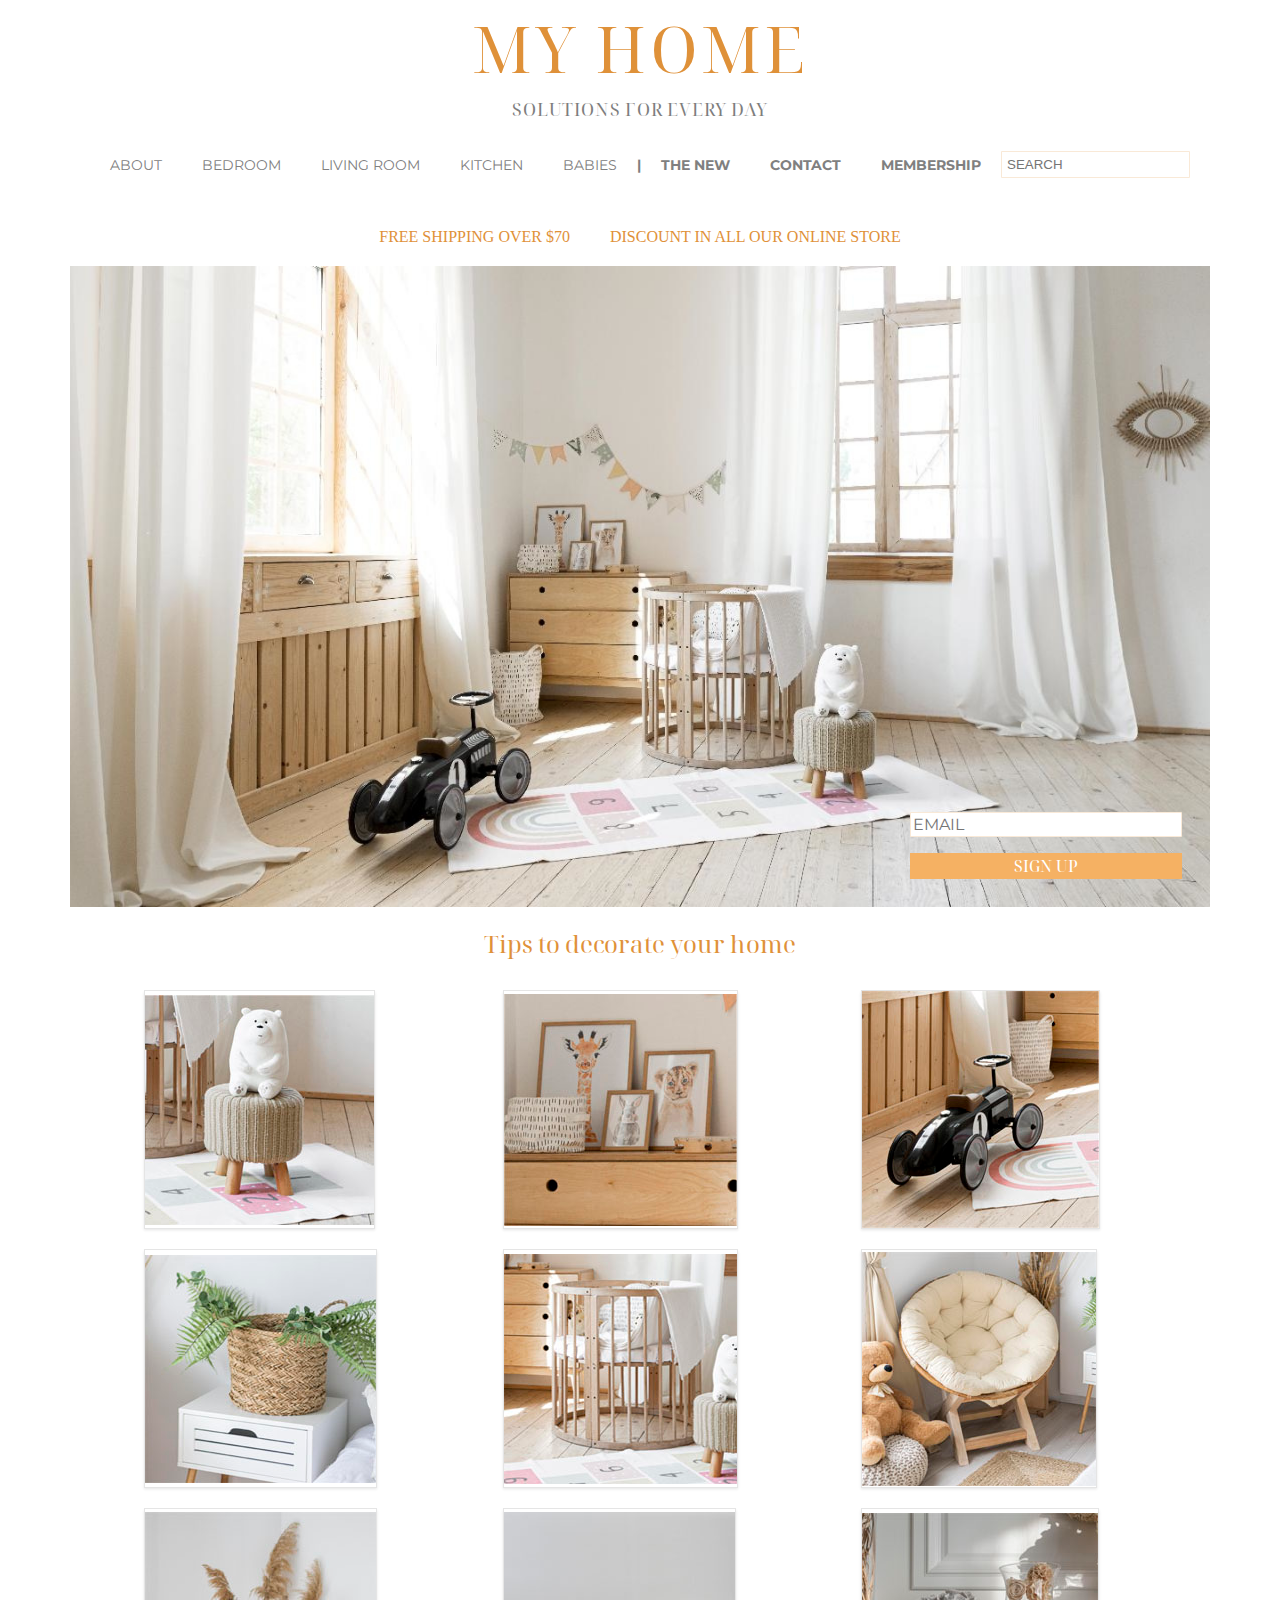
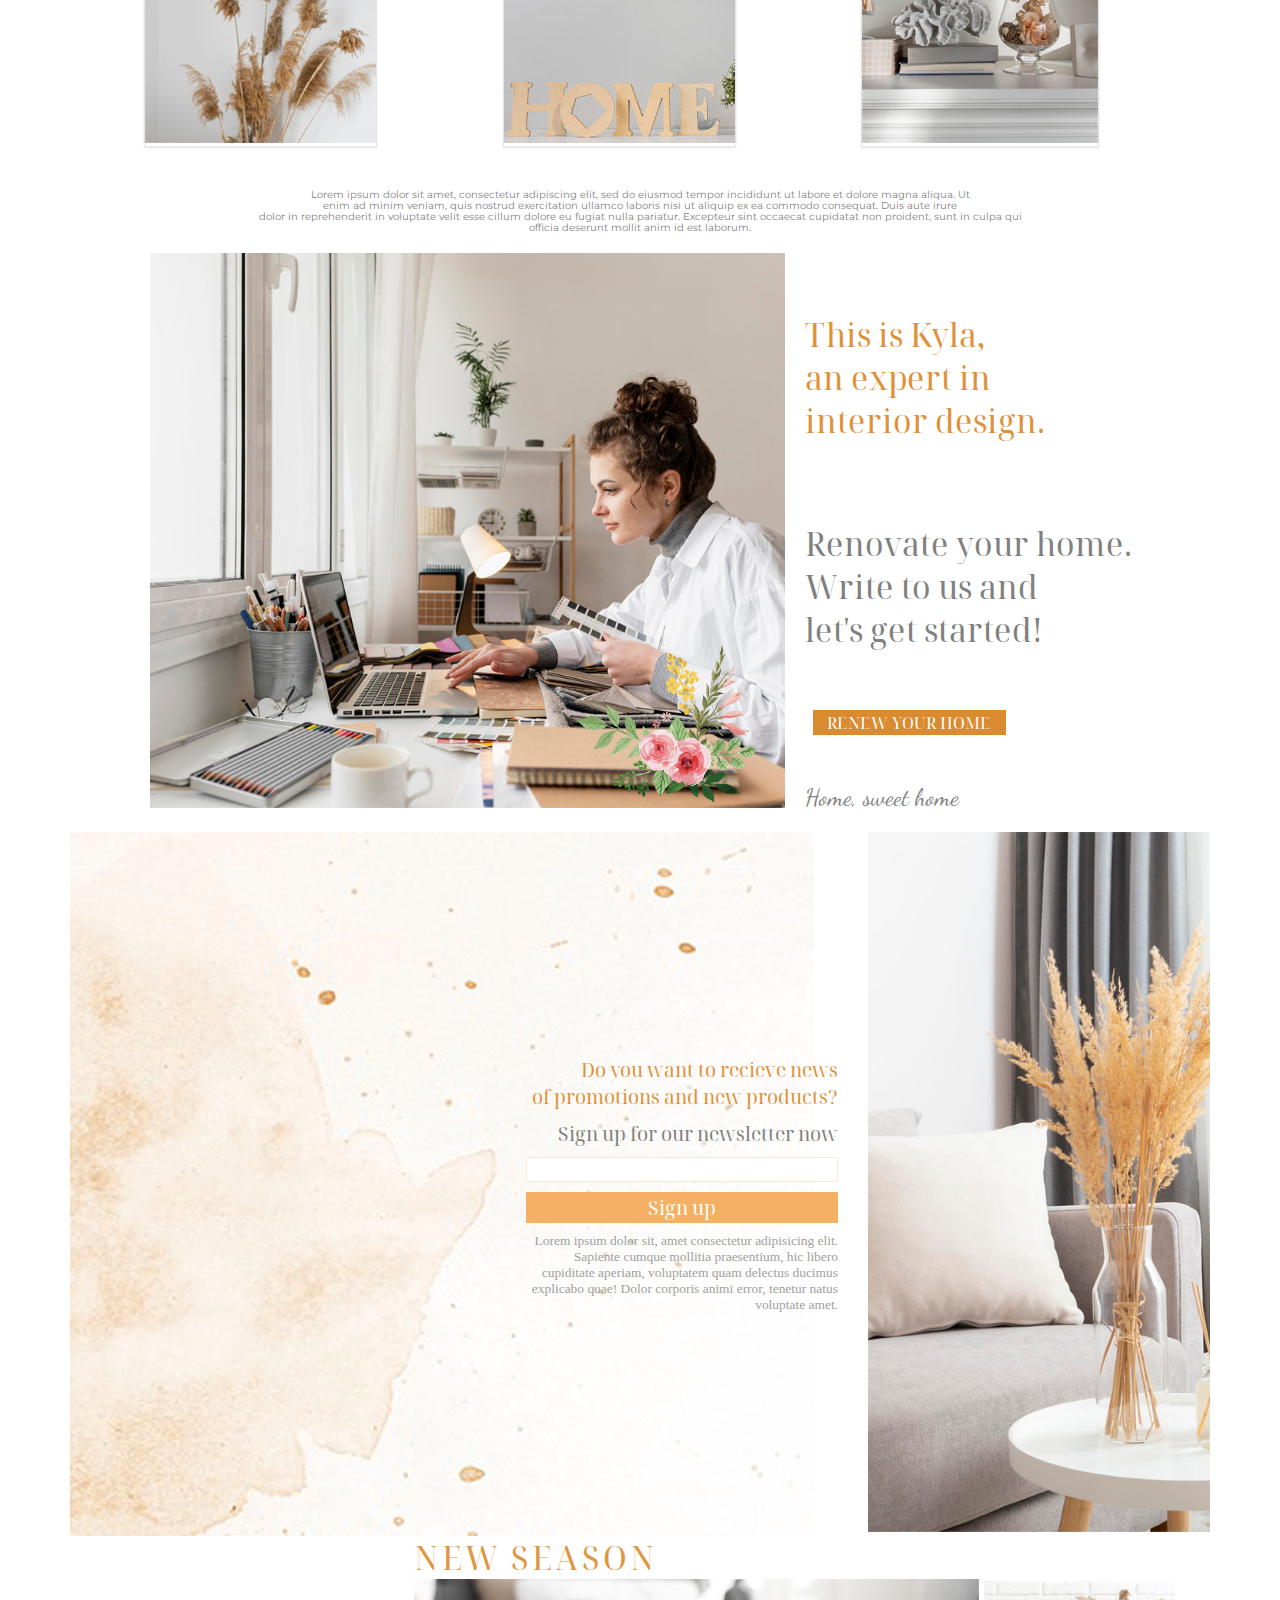
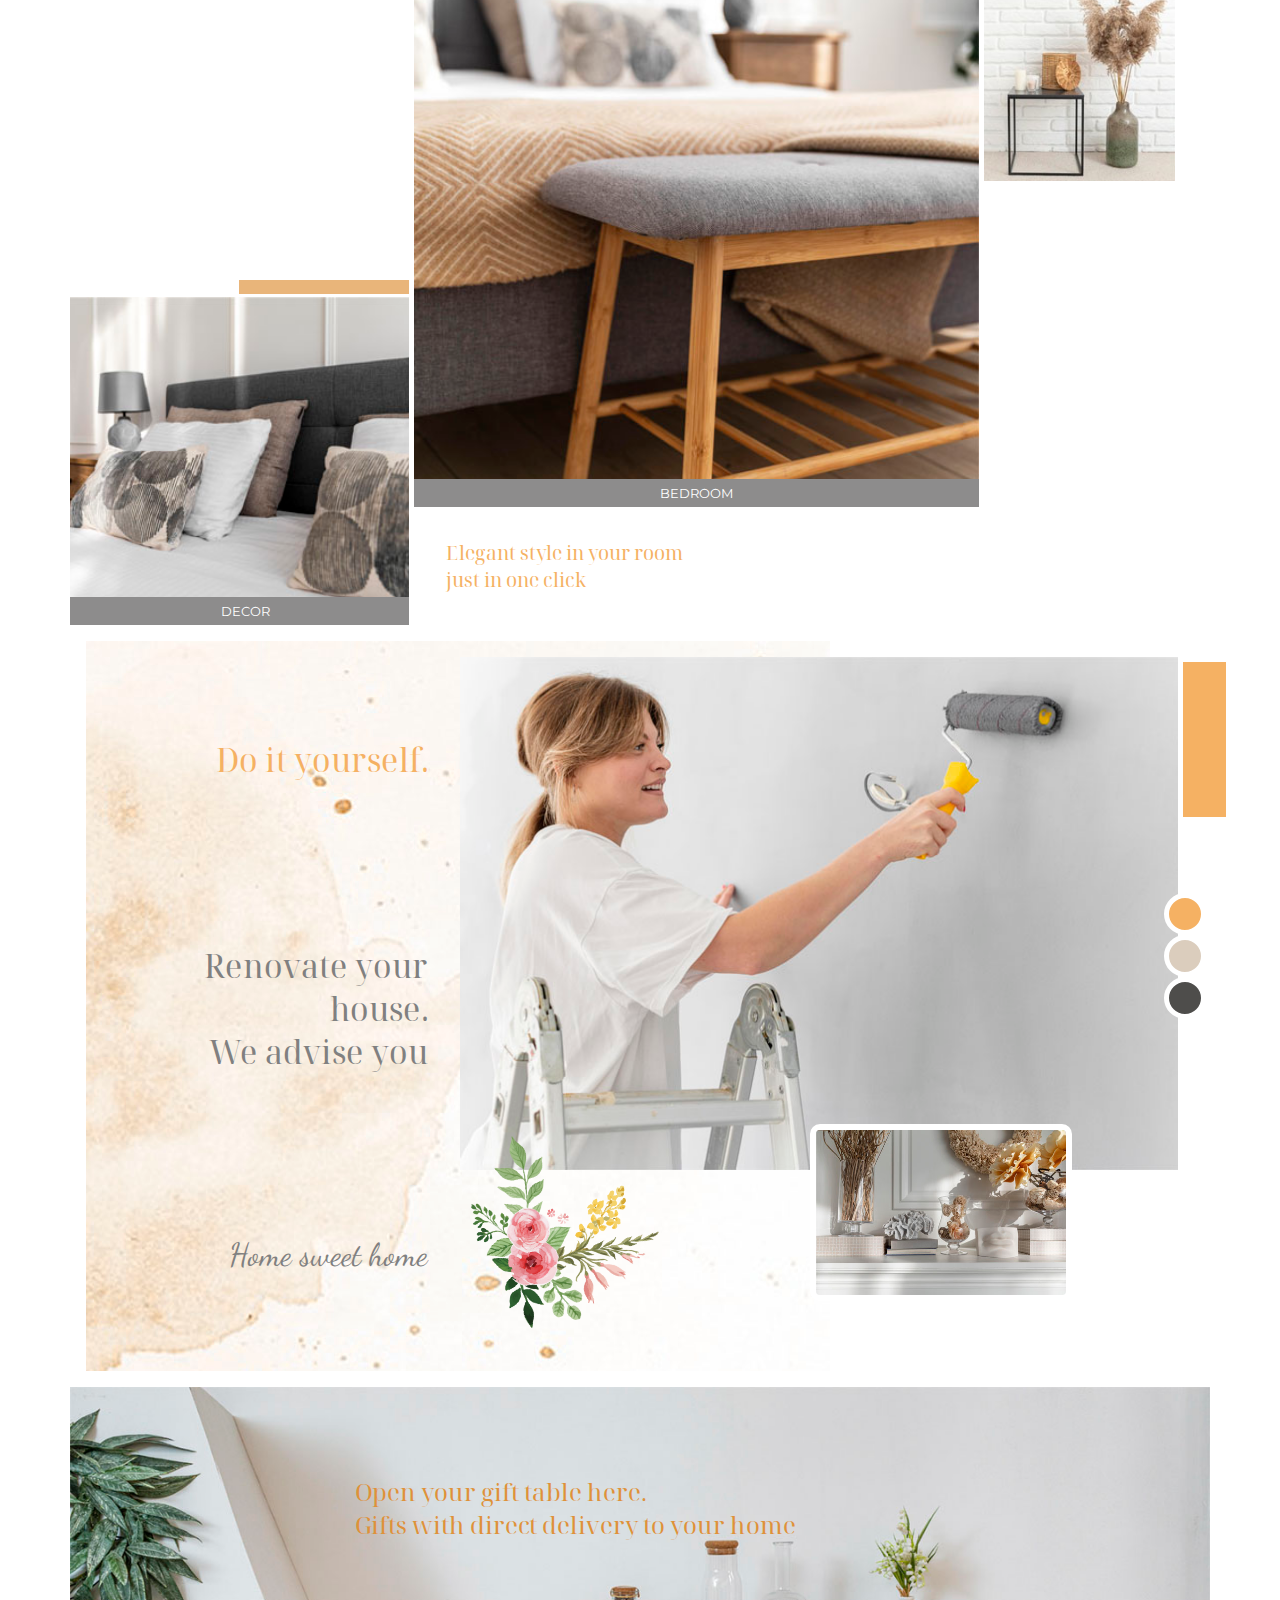
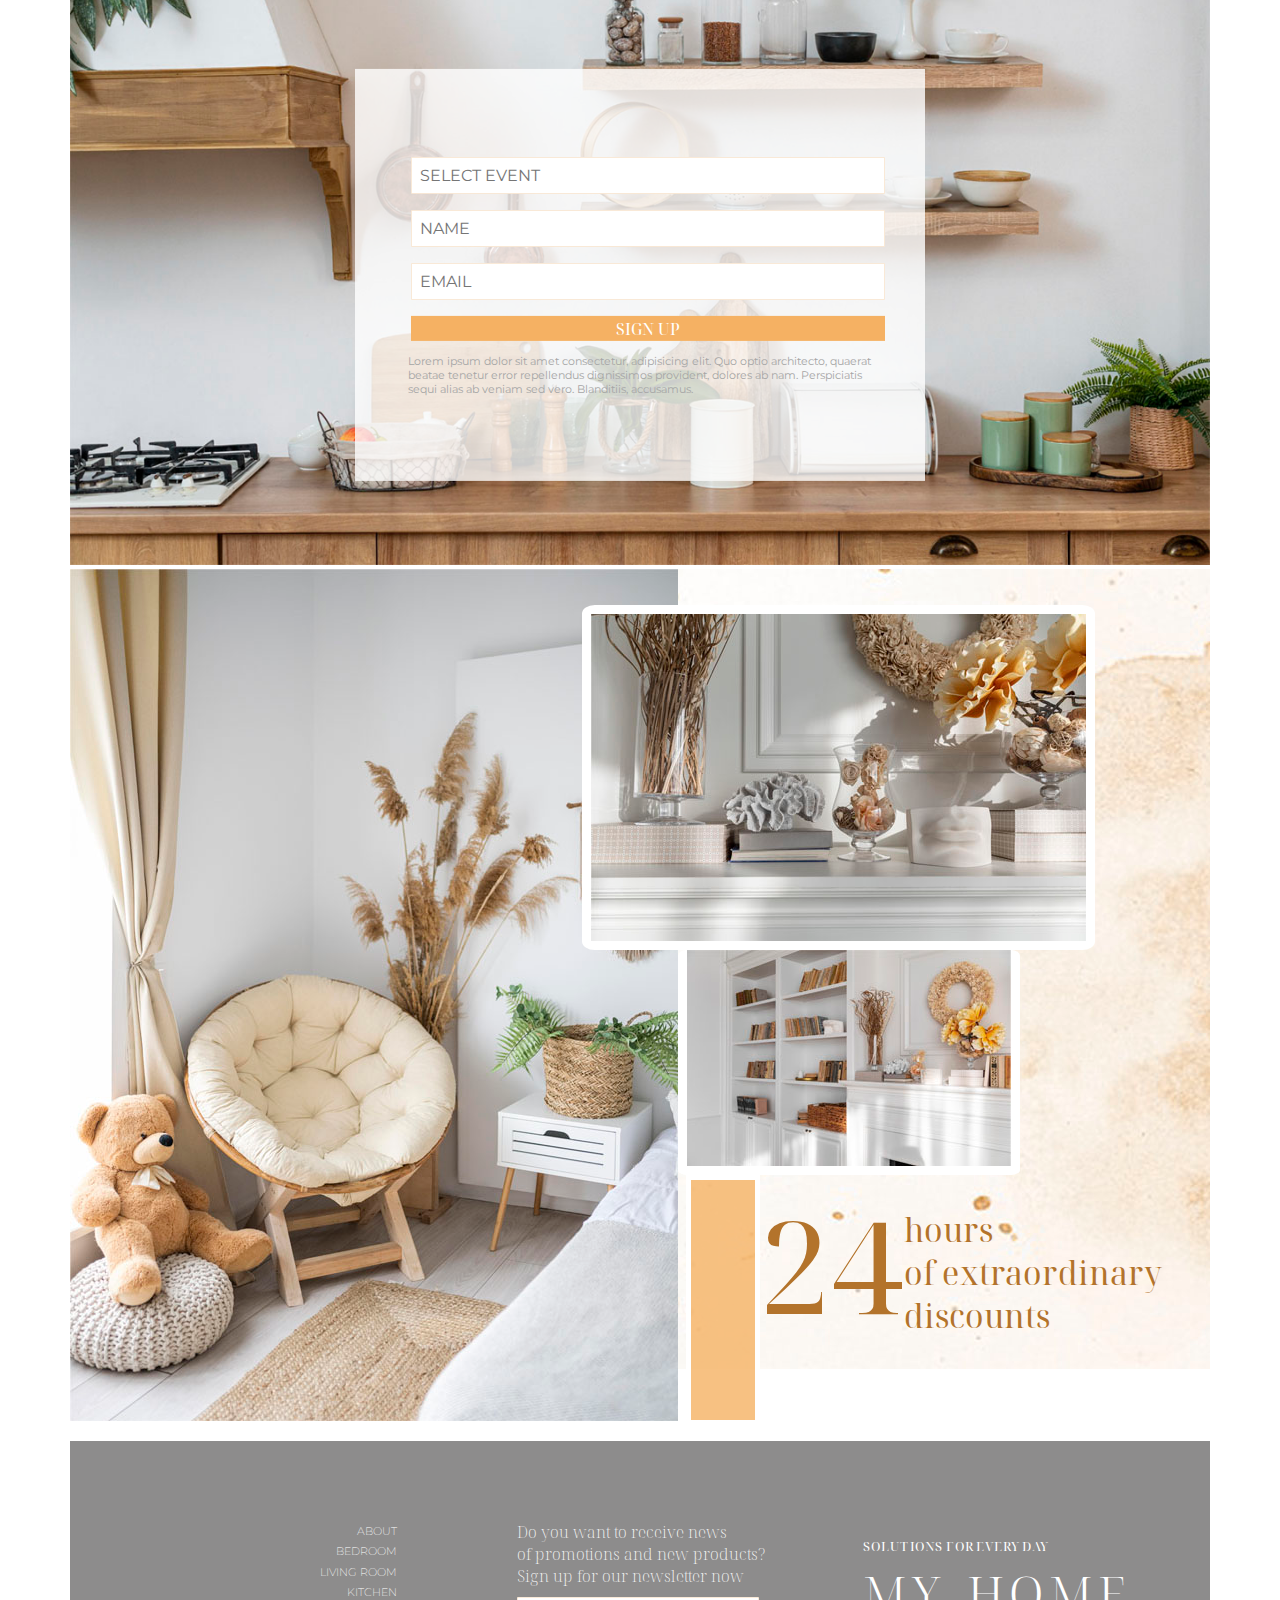
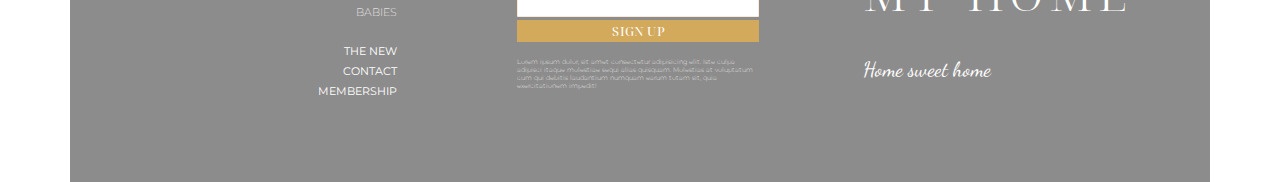
<file: index.html>
<!DOCTYPE html>
<html lang="en">
<head>
    <meta charset="UTF-8">
    <meta http-equiv="X-UA-Compatible" content="IE=edge">
    <meta name="viewport" content="width=device-width, initial-scale=1.0">
    <title>Home Shop</title>
    <link rel="stylesheet" href="styles/style.css">
    <link rel="preconnect" href="https://fonts.googleapis.com">
    <link rel="preconnect" href="https://fonts.gstatic.com" crossorigin>
    <link href="https://fonts.googleapis.com/css2?family=Noto+Serif+Display:wght@100;200;300;400;500;700&display=swap"
          rel="stylesheet">
    <link rel="preconnect" href="https://fonts.googleapis.com">
    <link rel="preconnect" href="https://fonts.gstatic.com" crossorigin>
    <link href="https://fonts.googleapis.com/css2?family=Montserrat:wght@100;200;300;500&family=Noto+Serif+Display:wght@100;200;300;400;500;700&display=swap"
          rel="stylesheet">
    <link rel="preconnect" href="https://fonts.googleapis.com">
    <link rel="preconnect" href="https://fonts.gstatic.com" crossorigin>
    <link href="https://fonts.googleapis.com/css2?family=Dancing+Script&family=Montserrat:wght@100;200;300;500&family=Noto+Serif+Display:wght@100;200;300;400;500;700&display=swap"
          rel="stylesheet">

</head>
<body class="container">
<header class="header">
    <a id="header1">MY HOME</a>
    <p id="header2">SOLUTIONS FOR EVERY DAY</p>
</header>
<div class="nav-menu">
    <nav class="left-nav">
        <a href="aboutUs.html">ABOUT</a>
        <a href="">BEDROOM</a>
        <a href="">LIVING ROOM</a>
        <a href="">KITCHEN</a>
        <a href="">BABIES</a>
    </nav>
    <nav class="right-nav">
        <span id="dummy-span">|</span>
        <a href="">THE NEW</a>
        <a href="contactUs.html">CONTACT</a>
        <a href="">MEMBERSHIP</a>
        <input type="text" placeholder="SEARCH" id="search">
    </nav>
</div>

<div class="content-1">
    <div id="content1-text">
        <p>FREE SHIPPING OVER $70</p>
        <p>DISCOUNT IN ALL OUR ONLINE STORE</p>
    </div>
    <div class="content1-container">
        <img src="home-images/content1picture.jpg" class="image-dimensions" alt="room" >
        <div class="email-signup-container">
            <input type="email" placeholder="EMAIL" id="email">
            <input type="submit" value="SIGN UP" id="sign-up"></div>
    </div>
</div>
</div>
<p id="tips">Tips to decorate your home</p>

<div class="content-2">
    <div class="content-2-board">
        <div class="grid-img"><img src="home-images/grid-imgs/Untitled-1.jpg" alt="" class="grid-image"></div>
        <div class="grid-img"><img src="home-images/grid-imgs/Untitled-2.jpg" alt="" class="grid-image"></div>
        <div class="grid-img"><img src="home-images/grid-imgs/Untitled-3.jpg" alt="" class="grid-image"></div>
        <div class="grid-img"><img src="home-images/grid-imgs/Untitled-4.jpg" alt="" class="grid-image"></div>
        <div class="grid-img"><img src="home-images/grid-imgs/Untitled-5.jpg" alt="" class="grid-image"></div>
        <div class="grid-img"><img src="home-images/grid-imgs/Untitled-6.jpg" alt="" class="grid-image"></div>
        <div class="grid-img"><img src="home-images/grid-imgs/Untitled-7.jpg" alt="" class="grid-image"></div>
        <div class="grid-img"><img src="home-images/grid-imgs/Untitled-8.jpg" alt="" class="grid-image"></div>
        <div class="grid-img"><img src="home-images/grid-imgs/Untitled-9.jpg" alt="" class="grid-image"></div>

    </div>
    <div id="lorem">
        <p>Lorem ipsum dolor sit amet, consectetur adipiscing elit, sed do eiusmod tempor incididunt ut labore et dolore
            magna aliqua. Ut<br>
            enim ad minim veniam, quis nostrud exercitation ullamco laboris nisi ut aliquip ex ea commodo consequat.
            Duis aute irure <br>
            dolor in reprehenderit in voluptate velit esse cillum dolore eu fugiat nulla pariatur. Excepteur sint
            occaecat cupidatat non proident, sunt in culpa qui <br>
            officia deserunt mollit anim id est laborum.</p>
    </div>
</div>

<div class="content-3">
    <div class="content2-img">
        <img src="home-images/kyla.jpg" alt="woman with laptop" id="kyla-img">
        <img src="home-images/flower2.png" alt="flower" id="flower">
    </div>

    <div class="content3-text">
        <div id="content3-text1">This is Kyla,<br> an expert in <br> interior design.</div>
        <div id="content3-text2">Renovate your home. <br> Write to us and <br> let's get started!</div>
        <div id="content3-text3"><span>RENEW YOUR HOME</span></div>
        <div id="content3-text4">Home, sweet home</div>
    </div>

</div>

<div class="content-4">
    <div class="img-wrapper">
        <img src="home-images/bg2.jpg" style="object-fit: cover" alt="">
    </div>
    <div class="wrapper">
        <form class="form-wrapper">
            <p class="do-you">Do you want to recieve news <br> of promotions and new products?</p>
            <p class="newsletter">Sign up for our newsletter now</p>
            <input type="text" id="text-type">
            <button class="signUpButton"> Sign up</button>
            <p class="lorem2">Lorem ipsum dolor sit, amet consectetur adipisicing elit. 
                Sapiente cumque mollitia praesentium, hic libero cupiditate 
                aperiam, voluptatem quam delectus ducimus explicabo quae! 
                Dolor corporis animi error, tenetur natus voluptate amet.</p>
        </form>
        <div class="img-wrapper2"><img src="home-images/vase.jpg" class="vase" alt=""></div>
    </div>
</div>

<div class="content-5">
    <div class="img5-1">
        <div class="orange-div"></div>
        <img src="home-images/bedroom.jpg" alt="" class="image5-1">
        <div class="decor">DECOR</div>
    </div>
    <div class="img5-2">
        <p class="new-season">NEW SEASON</p>
        <img src="home-images/bedroom-2.jpg" class="image5-2" alt="">
        <div class="bedroom"><p>BEDROOM</p></div>
        <p class="elegant-style">Elegant style in your room <br> just in one click</p>
    </div>
    <div class="img5-3">
        <img src="home-images/table-vase.jpg" class="image5-3" alt="">
    </div>
    <!-- <div class="wrapperLeftBG">
        <img src="home-images/bg1.jpg" alt="" class="leftBG" style="object-fit: cover">
    </div> -->
    
</div>


<div class="content-6">
    <div class="content-6-text">
        <p class="do-it">Do it yourself.</p>
        <p class="renovate">Renovate your house. <br> We advise you</p>
        <p>Home sweet home</p>
    </div>
    <div class="content-6-images">
        <div class="painting-wrapper">
            <img src="home-images/painting.jpg" alt="" class="painting">
            <div class="circles">
                <div class="circle1"></div>
                <div class="circle2"></div>
                <div class="circle3"></div>
            </div>
            <div class="orange-div-6"></div>
        </div>
        <img src="home-images/flower2.png" alt="" class="painting-flower">
        <img src="home-images/decor2.jpg" alt="" class="over-painting">
        
    </div>   
</div>

<div class="content-7">
    <div class="kitchen-wrapper">
        <img src="home-images/kitchen.jpg" alt="" class="kitchen">
    </div>
    <div class="p-form-wrapper">
        <div class="open-wrapper" style="width:100%;">
            <p class="open-your">Open your gift table here. <br> Gifts with direct delivery to your home</p>
        </div>
        
        <div class="form-wrapper7">
            <form action="" class="form-7">
                <input type="text" placeholder="SELECT EVENT" style="box-sizing: border-box; padding: 0.5rem; width: 100%;">
                <input type="text" placeholder="NAME" style="box-sizing: border-box;padding: 0.5rem;width: 100%;">
                <input type="text" placeholder="EMAIL" style="box-sizing: border-box;padding: 0.5rem;width: 100%;"> 
                <input type="submit" value="SIGN UP" style="box-sizing: border-box;padding: 0.1rem;width: 100%;">
                <p style="text-align: start; width: 100%;">Lorem ipsum dolor sit amet consectetur, adipisicing elit. Quo optio architecto, quaerat beatae tenetur error repellendus dignissimos provident, dolores ab nam. Perspiciatis sequi alias ab veniam sed vero. Blanditiis, accusamus.</p>
            </form>
        </div>
    </div>
</div>

<div class="content-8">
    <div class="left-img-wrapper"><img src="home-images/chair.jpg" alt="" class="chair-img"></div> 
    <div class="right-wrapper">
        <img src="home-images/decor2.jpg" alt="" class="right-top">
        <img src="home-images/shelf.jpg" alt="" style="border-top:0.3rem" class="right-bottom">
        <div class="text-div">
            <div class="orange-div-8"></div>
            <div class="text-wrapper-8">
                <p class="c24" style="font-size: 8rem;">24</p>
                <p style="margin-top: -55px;">hours <br> of extraordinary  <br> discounts</p>
            </div>
        </div>
    </div>
</div>

<footer class="footer">
    <div class="fo">
        <a href="aboutUs.html" class="top-nav">ABOUT</a>
        <a href="" class="top-nav">BEDROOM</a>
        <a href="" class="top-nav">LIVING ROOM</a>
        <a href="" class="top-nav">KITCHEN</a>
        <a href="" class="top-nav">BABIES</a>
        <br>
        <a href="" class="bottom-nav">THE NEW</a>
        <a href="contactUs.html" class="bottom-nav">CONTACT</a>
        <a href="" class="bottom-nav">MEMBERSHIP</a>
    </div>
    <div class="news">
        <p>Do you want to receive news <br>
        of promotions and new products? <br>
        Sign up for our newsletter now</p>
        <input type="text" id="type-text">
        <input type="submit" value="SIGN UP" id="type-submit">
        <p id="loremm">Lorem ipsum dolor, sit amet consectetur adipisicing elit. 
         Iste culpa adipisci itaque molestiae sequi alias quisquam. 
          Molestias at voluptatum cum qui debitis laudantium numquam earum totam sit, quia exercitationem impedit!
        </p>
    </div>
    <div class="sol">
        <p class="sol-p"> SOLUTIONS FOR EVERY DAY</p>
        <div class="footer-my-home">MY HOME</div> 
        <p>Home sweet home</p>
    </div>
</footer>
</body>
</html>
</file>
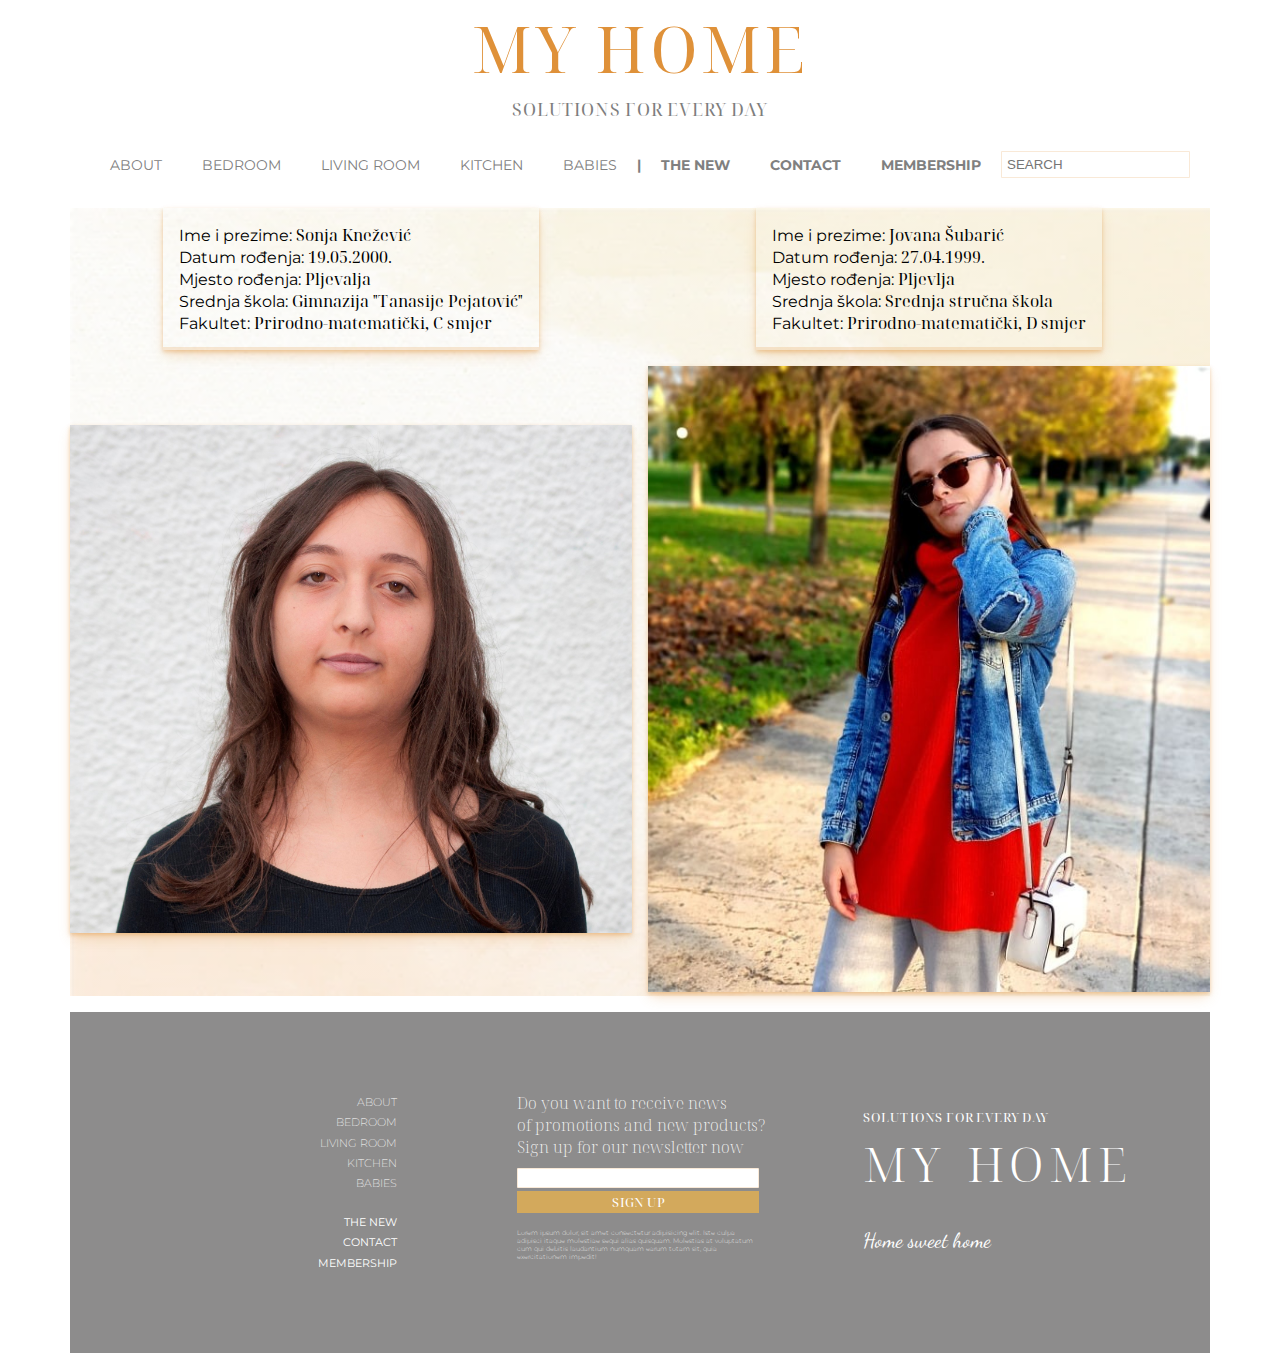
<file: aboutUs.html>
<!DOCTYPE html>
<html lang="en">
<head>
    <meta charset="UTF-8">
    <meta http-equiv="X-UA-Compatible" content="IE=edge">
    <meta name="viewport" content="width=device-width, initial-scale=1.0">
    <link rel="stylesheet" href="styles/aboutUs.css">
    <title>About Us</title>
    <link rel="preconnect" href="https://fonts.googleapis.com">
    <link rel="preconnect" href="https://fonts.gstatic.com" crossorigin>
    <link href="https://fonts.googleapis.com/css2?family=Dancing+Script&family=Montserrat:wght@100;200;300;500&family=Noto+Serif+Display:wght@100;200;300;400;500;700&display=swap"
          rel="stylesheet">
</head>
<body class="container">
    <header class="header">
        <a id="header1" href="index.html">MY HOME</a>
        <p id="header2">SOLUTIONS FOR EVERY DAY</p>
    </header>
    <div class="nav-menu">
        <nav class="left-nav">
            <a href="aboutUs.html">ABOUT</a>
            <a href="">BEDROOM</a>
            <a href="">LIVING ROOM</a>
            <a href="">KITCHEN</a>
            <a href="">BABIES</a>
        </nav>
        <nav class="right-nav">
            <span id="dummy-span">|</span>
            <a href="">THE NEW</a>
            <a href="contactUs.html">CONTACT</a>
            <a href="">MEMBERSHIP</a>
            <input type="text" placeholder="SEARCH" id="search">
        </nav>
    </div>

    <div class="about-us-wrapper"> 

        <div class="about-sonja" >
            <span class="key">Ime i prezime:</span>  Sonja Knežević <br>
            <span class="key">Datum rođenja:</span>  19.05.2000. <br>
            <span class="key">Mjesto rođenja:</span>  Pljevalja <br>
            <span class="key">Srednja škola:</span>  Gimnazija "Tanasije Pejatović" <br>
            <span class="key"> Fakultet:</span>  Prirodno-matematički, C smjer
        </div>

        <div class="about-jovana">
            <span class="key">Ime i prezime:</span>  Jovana Šubarić <br>
            <span class="key">Datum rođenja:</span>  27.04.1999. <br>
            <span class="key">Mjesto rođenja:</span>  Pljevlja <br>
            <span class="key">Srednja škola:</span>  Srednja stručna škola <br>
            <span class="key"> Fakultet:</span>  Prirodno-matematički, D smjer
        </div>
        
        <div class="sonja"><img src="about-us-images/sonja.jpg" alt=""></div>    
        <div class="jovana"><img src="about-us-images/jovana.jpg" alt=""></div>
    </div>

    <footer class="footer">
        <div class="fo">
            <a href="aboutUs.html" class="top-nav">ABOUT</a>
            <a href="" class="top-nav">BEDROOM</a>
            <a href="" class="top-nav">LIVING ROOM</a>
            <a href="" class="top-nav">KITCHEN</a>
            <a href="" class="top-nav">BABIES</a>
            <br>
            <a href="" class="bottom-nav">THE NEW</a>
            <a href="contactUs.html" class="bottom-nav">CONTACT</a>
            <a href="" class="bottom-nav">MEMBERSHIP</a>
        </div>
        <div class="news">
            <p>Do you want to receive news <br>
            of promotions and new products? <br>
            Sign up for our newsletter now</p>
            <input type="text" id="type-text">
            <input type="submit" value="SIGN UP" id="type-submit">
            <p id="loremm">Lorem ipsum dolor, sit amet consectetur adipisicing elit. 
             Iste culpa adipisci itaque molestiae sequi alias quisquam. 
              Molestias at voluptatum cum qui debitis laudantium numquam earum totam sit, quia exercitationem impedit!
            </p>
        </div>
        <div class="sol">
            <p class="sol-p"> SOLUTIONS FOR EVERY DAY</p>
            <div class="footer-my-home">MY HOME</div> 
            <p>Home sweet home</p>
        </div>
    </footer>

</body>
</html>
</file>
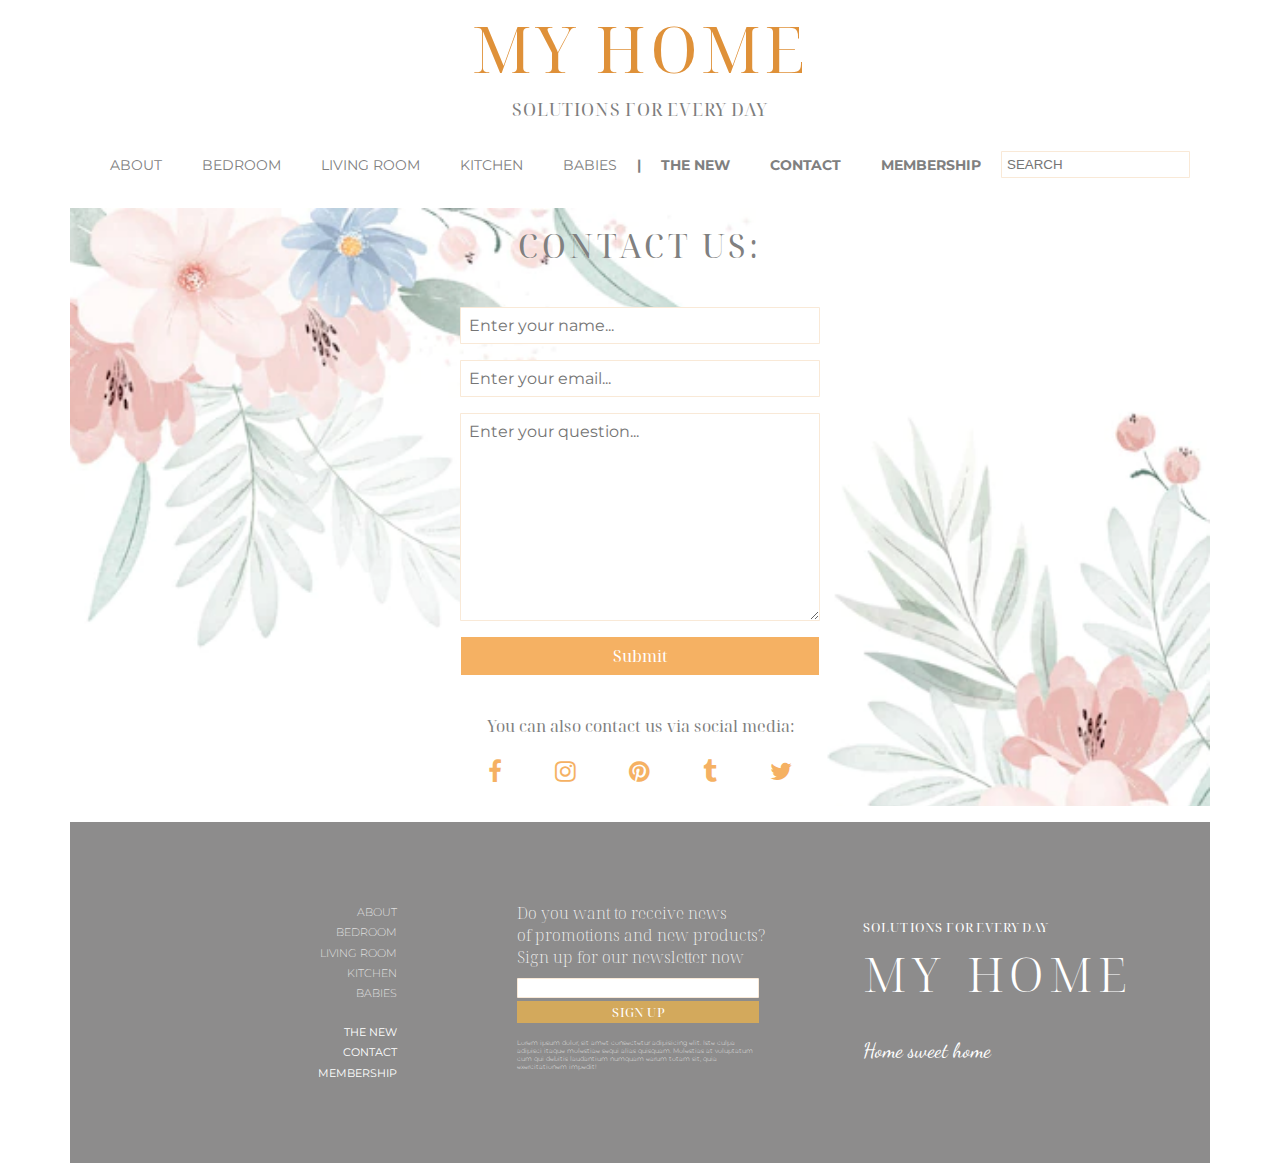
<file: contactUs.html>
<!DOCTYPE html>
<html lang="en">
<head>
    <meta charset="UTF-8">
    <meta http-equiv="X-UA-Compatible" content="IE=edge">
    <meta name="viewport" content="width=device-width, initial-scale=1.0">
    <link rel="stylesheet" href="styles/contactUs.css">
    <link rel="preconnect" href="https://fonts.googleapis.com">
    <link rel="preconnect" href="https://fonts.gstatic.com" crossorigin>
    <link href="https://fonts.googleapis.com/css2?family=Dancing+Script&family=Montserrat:wght@100;200;300;500&family=Noto+Serif+Display:wght@100;200;300;400;500;700&display=swap"
          rel="stylesheet">
          <link rel="stylesheet" href="https://cdnjs.cloudflare.com/ajax/libs/font-awesome/4.7.0/css/font-awesome.min.css">
    <title>Contact Us</title>
</head>
<body class="container">
    <header class="header">
        <a id="header1" href="index.html">MY HOME</a>
        <p id="header2">SOLUTIONS FOR EVERY DAY</p>
    </header>
    <div class="nav-menu">
        <nav class="left-nav">
            <a href="aboutUs.html">ABOUT</a>
            <a href="">BEDROOM</a>
            <a href="">LIVING ROOM</a>
            <a href="">KITCHEN</a>
            <a href="">BABIES</a>
        </nav>
        <nav class="right-nav">
            <span id="dummy-span">|</span>
            <a href="">THE NEW</a>
            <a href="contactUs.html">CONTACT</a>
            <a href="">MEMBERSHIP</a>
            <input type="text" placeholder="SEARCH" id="search">
        </nav>
    </div>

    <div class="contact-us">
        <p class="social" style="padding-top: 1rem; font-size: 2rem; letter-spacing: 0.2rem;">CONTACT US:</p>
        <form class="contact-form">
            <input type="text" placeholder="Enter your name..." class="field">
            <input type="email" placeholder="Enter your email..." class="field">
            <textarea name="" id="" cols="30" rows="10" class="field-area" placeholder="Enter your question..."></textarea>
            <input type="submit" value="Submit" class="submit" >
        </form>
        <p class="social">You can also contact us via social media:</p>
        <div class="icons" style="display: flex;flex-direction: row;justify-content: space-between;margin: 1rem;">
            <a target="_blank" class="link-icons" href="https://www.facebook.com/"><i class="fa fa-facebook" style="font-size: 1.5rem;color:rgb(245, 177, 99);padding: 0.4rem;"></i></a>  
            <a target="_blank" class="link-icons" href="https://www.instagram.com/"><i class="fa fa-instagram" style="font-size: 1.5rem;color:rgb(245, 177, 99);padding: 0.4rem;"></i></a>  
            <a target="_blank" class="link-icons" href="https://www.pinterest.com/"> <i class="fa fa-pinterest" style="font-size: 1.5rem;color:rgb(245, 177, 99);padding: 0.4rem;"></i></a>  
            <a target="_blank" class="link-icons" href="https://www.tumblr.com/">  <i class="fa fa-tumblr" style="font-size: 1.5rem;color:rgb(245, 177, 99);padding: 0.4rem;"></i></a>  
            <a target="_blank" class="link-icons" href="https://www.twitter.com/"> <i class="fa fa-twitter" style="font-size: 1.5rem;color:rgb(245, 177, 99);padding: 0.4rem;"></i></a>  
        </div>
    </div>

    <footer class="footer">
        <div class="fo">
            <a href="aboutUs.html" class="top-nav">ABOUT</a>
            <a href="" class="top-nav">BEDROOM</a>
            <a href="" class="top-nav">LIVING ROOM</a>
            <a href="" class="top-nav">KITCHEN</a>
            <a href="" class="top-nav">BABIES</a>
            <br>
            <a href="" class="bottom-nav">THE NEW</a>
            <a href="" class="bottom-nav">CONTACT</a>
            <a href="" class="bottom-nav">MEMBERSHIP</a>
        </div>
        <div class="news">
            <p>Do you want to receive news <br>
            of promotions and new products? <br>
            Sign up for our newsletter now</p>
            <input type="text" id="type-text">
            <input type="submit" value="SIGN UP" id="type-submit">
            <p id="loremm">Lorem ipsum dolor, sit amet consectetur adipisicing elit. 
             Iste culpa adipisci itaque molestiae sequi alias quisquam. 
              Molestias at voluptatum cum qui debitis laudantium numquam earum totam sit, quia exercitationem impedit!
            </p>
        </div>
        <div class="sol">
            <p class="sol-p"> SOLUTIONS FOR EVERY DAY</p>
            <div class="footer-my-home">MY HOME</div> 
            <p>Home sweet home</p>
        </div>
    </footer>
</body>
</html>
</file>
<file: styles/style.css>
* {
    margin: 0;
    padding: 0;
}

@keyframes bounceIn {
    0% {
      transform: scale(0.1);
      opacity: 0;
    }
    60% {
      transform: scale(1.2);
      opacity: 1;
      text-shadow: 2px 2px 2px rgba(66, 65, 65, 0.2);
    }
    100% {
      transform: scale(1);
    }
}

.container { /* ogranicili unutar kontejnera */
    width: 1140px;
    margin-left: auto;
    margin-right: auto;
    
}

@media (max-width: 768px) {
    .container { /* ogranicili unutar kontejnera */
        width: 360px;
        margin-left: auto;
        margin-right: auto;
    }
}

@media (min-width: 768px) and (max-width: 1140px) {
    .container { /* ogranicili unutar kontejnera */
        width: 768px;
        margin-left: auto;
        margin-right: auto;
    }
}

.header {
    font-family: 'Noto Serif Display', serif;
    display: flex;
    flex-direction: column;
    justify-content: center;
    align-items: center;
    text-align: center;
}

#header1 {
    margin: 5px;
    font-size: 4rem;
    color: rgb(223, 145, 57);
    letter-spacing: 0.2rem;
    text-decoration: none;
    animation: bounceIn 2s;
}

#header2 {

    font-size: 1.1rem;
    color: rgb(126, 126, 126);
    letter-spacing: 0.05rem;
    animation: bounceIn 2s;
}

.nav-menu {
    margin-top: 30px;
    margin-bottom: 30px;
    display: flex;
    flex-direction: row;
    justify-content: center;
    align-items: center;

    /* word-spacing: 2em;   */

}

@media (min-width:768px) and (max-width: 1140px){
    #dummy-span {
        display: none;
    }
    
    #search {
        margin: 10px 10px;
    }
    .nav-menu {
        margin-top: 30px;
        margin-bottom: 30px;
        display: flex;
        flex-direction: column;
        justify-content: center;
        align-items: center;
    }

    .left-nav {
        flex-direction: column;
        align-items: center;
    }

    .right-nav {
        flex-direction: column;
        align-items: center;
    }

    .left-nav > a {
        margin: 10px 10px;
    }

    .right-nav > a {
        margin: 10px 10px;
    }
}

@media (max-width: 768px) {
    #dummy-span {
        display: none;
    }

    #header1 {
        margin: 0;
     }
 
    #search {
        margin: 10px 10px;
    }
    .nav-menu {
        margin-top: 30px;
        margin-bottom: 30px;
        display: flex;
        flex-direction: column;
        justify-content: center;
        align-items: center;
    }

    .left-nav {
        flex-direction: column;
        align-items: center;
    }

    .right-nav {
        flex-direction: column;
        align-items: center;
    }

    .left-nav > a {
        margin: 10px 10px;
    }

    .right-nav > a {
        margin: 10px 10px;
    }
}

a {
    margin-left: 20px;
    margin-right: 20px;
}

.left-nav {
    display: flex;
    justify-content: space-between;
    align-items: center;
}

.right-nav {
    display: flex;
    justify-content: space-between;
    align-items: center;
}

.left-nav a {

    font-family: 'Montserrat', sans-serif;
    font-size: 0.9rem;

}

.left-nav a:link {
    color: gray;
    text-decoration: underline 0.15rem rgba(223, 145, 57, 0);
    transition: text-decoration-color 300ms;
}

.left-nav a:visited {
    color: gray;
    text-decoration: none;
}

.left-nav a:hover {
    color: rgb(223, 145, 57);
    text-decoration-color: rgb(223, 145, 57);
}

.left-nav a:active {
    font-weight: bold;
    color: rgb(230, 142, 42);
    text-decoration: underline;
}

.right-nav a {
    font-weight: bold;
    font-family: 'Montserrat', sans-serif;
    font-size: 0.9rem;

}

.right-nav a:link {
    color: gray;
    text-decoration: underline 0.15rem rgba(223, 145, 57, 0);
    transition: text-decoration-color 300ms;
}

.right-nav a:visited {
    color: gray;
    text-decoration: none;
}

.right-nav a:hover {
    color: rgb(223, 145, 57);
    text-decoration-color: rgb(223, 145, 57);
}

.right-nav a:active {
    font-weight: bold;
    color: rgb(230, 142, 42);
    text-decoration: underline;
}

#search {
    padding: 5px;
    border-radius: 1px;
    border: 1px solid rgba(223, 145, 57, 0.2);
    -webkit-transition: 0.5s;
    transition: 0.5s;
    outline: none;
}

#search:focus {
    border: 1px solid rgba(223, 145, 57, 1);
    box-shadow: 0 0 5pt 2pt #e0e0e0;
}

#search:hover {
    box-shadow: 0 0 5pt 2pt #D3D3D3;
}

#dummy-span {
    color: rgb(126, 126, 126);
    font-weight: bold;
    font-family: 'Montserrat', sans-serif;
    font-size: 0.9em;
}

/* ---------------PART 1------------------- */
#content1-text {

    display: flex;
    flex-direction: row;
    align-items: center;
    justify-content: center;
    color: rgb(223, 145, 57);
    overflow: hidden;
}

.image-dimensions {
    width: 1140px;
    position: relative;
    display: block;
    margin-left: auto;
    margin-right: auto;
}

.image-dimensions1 {
    width: 1140px;
    position: relative;
    display: block;
    margin-left: auto;
    margin-right: auto;
    display: none;
}

@media (max-width: 1140px) and (min-width: 768px) {
    .image-dimensions {
        width: 768px;
    }
}

.email-signup-container {
    display: flex;
    flex-direction: column;
    width: 18rem;
    position: absolute;
    bottom: 20px;
    right: 20px;
}

@media (max-width: 768px) {
    .image-dimensions {
        width: 8rem;
        visibility: hidden;
    }

    #content1-text{
        display: none;
    }
    
}

#content1-text p {
    margin: 20px;
}

.content1-container {
    position: relative;
}

#email {
    margin: 0.5rem;
    font-family: 'Montserrat', sans-serif;
    color: gray;
    cursor: pointer;
    padding: 2px;
    font-size: 1rem;
    border-radius: 1px;
    border: 1px solid rgba(223, 145, 57, 0.2);
    -webkit-transition: 0.5s;
    transition: 0.5s;
    outline: none;
}

#email:focus {
    border: 1px solid rgba(223, 145, 57, 1);
    box-shadow: 0 0 5pt 2pt #e0e0e0;
    cursor: text;
}

#email:hover {
    box-shadow:  5pt 2pt #D3D3D3;
}

#sign-up {
    margin: 0.5rem;
    font-family: 'Noto Serif Display', serif;
    border: none;
    background-color: rgb(245, 177, 99);
    color: white;
    cursor: pointer;
    padding: 2px;
    font-size: 1em;
}

/* ---------------PART 2---------------- */

#tips {
    font-family: 'Noto Serif Display', serif;
    color: rgb(223, 145, 57);
    font-size: 1.5rem;
    word-spacing: 0.01rem;
    text-align: center;
    margin-top: 20px;
}

.content-2-board {
    padding-top: 20px;
    display: grid;
    grid-template-rows: repeat(3, 1fr);
    grid-template-columns: repeat(3, 1fr);
    padding-left: 4rem;
}

@media (max-width: 768px) {
    .content-2-board {
        padding-top: 20px;
        display: grid;
        grid-template-rows: repeat(9, 1fr);
        grid-template-columns: repeat(1, 1fr);
    }
}

.content-2 {
    display: flex;
    flex-direction: column;
    justify-content: center;
}

.grid-img {
    border: 1px solid hsla(0, 0%, 0%, 0.1);
    box-shadow: 0 0.15em 0.175em hsla(0, 0%, 0%, 0.1);
    margin: 10px;
    display: flex;
    align-items: center;
    justify-content: center;
    color: white;
    transition: 500ms;
    transition-timing-function: ease;
    max-width: fit-content;
}

.grid-img:hover {
    transform: translateY(-4px);
    box-shadow: 0 4px 25px 0 rgba(0, 0, 0, 0.3), 0 0 1px 0 rgba(0, 0, 0, 0.25);
    transition: 500ms;
    transition-timing-function: ease;
}

.grid-img > .grid-image {
    max-width: 100%;
    max-height: 100%;
    object-fit: contain;
}

#lorem {
    font-size: 0.6em;
    font-family: 'Montserrat', sans-serif;
    color: gray;
    padding-top: 2rem;
    text-align: center;
}

.random-text {
    text-align: center;
}

/* -----------------part 3-------------------- */

.content-3 {
    display: flex;
    flex-direction: row;
    margin-top: 20px;
}

@media (max-width: 768px) {
    .content-3 {
        display: flex;
        flex-direction: column;
        align-items: center;
    }
}

.content2-img {
    position: relative;
    object-fit: cover;
    width: 65%;
    overflow: hidden;
}

#kyla-img {
    position: relative;
    bottom: 0px;
    right: 0px;
    max-width: 100%;
    height: auto;
    margin-left: 5rem;
}

#flower {
    width: 25%;
    height: auto;
    position: absolute;
    bottom: 30px;
    right: 30px;
    transition: transform .7s ease-in-out;
}

#flower:hover {
    transform: rotate(10deg);
    transform: rotate(10deg);
}

.content3-text {
    width: 35%;
    margin: 20px;
    display: flex;
    flex-direction: column;
    align-items: flex-start;
}

@media (min-width: 768px) and (max-width:1140px){
    #flower{
        display: none;
    }
}

@media (max-width: 768px) {

    .content2-img {
        position: relative;
        object-fit: contain;
        width: 80%; 
       overflow: visible; 
    }
    .content3-text {
        width: 100%;
        align-items: center;
        margin: 0;
    }

    #flower{
        display: none;
    }

    #kyla-img {
         position: relative; 
         bottom: 0px;
        right: 0px; 
        max-width: 100%;
        height: auto;
         margin-left: 0; 
    }
    
    .content3-text > div {
        margin: 20px;
        text-align: center;
    }

    #content3-text2{
        margin-top: 0;
        margin-bottom: 40px;
        text-align: center;
    }
    #content3-text3{
        margin-bottom: 2rem;
    }
}

#content3-text1 {
    color: rgb(223, 145, 57);
    font-family: 'Noto Serif Display', serif;
    font-size: 2rem;
    margin-top: 40px;
    margin-bottom: 40px;
}

#content3-text2 {
    color: gray;
    font-family: 'Noto Serif Display', serif;
    font-size: 2rem;
    margin-top: 40px;
    margin-bottom: 40px;
}

#content3-text3 > span {
    color: white;
    font-family: 'Noto Serif Display', serif;
    margin: 0.5rem;
    border: none;
    background-color: rgb(218, 138, 47);
    padding: 0.1rem 0.9rem;
    font-size: 1rem;
}

#content3-text3 {
    margin-top: 20px;
    margin-bottom: 50px;
}

#content3-text4 {
    font-family: 'Dancing Script', cursive;
    color: gray;
    font-size: 1.5rem;
}


/* ---------- PART 4 ---------- */
.content-4 {
    position: relative;
    width: 100%;
    overflow: hidden;
}

.img-wrapper {
    position: absolute;
    left: 0;
    top: 0;
    object-fit: cover;
    width: 100%;
    height: 100%;
}

.wrapper {
    position: relative;
    display: flex;
    flex-direction: row;
    justify-content: end;
    width: 100%;
    height: 100%;
}

.form-wrapper {
    display: flex;
    flex-direction: column;
    justify-content: center;
    align-content: space-between;
    width: 30%;
    font-size: 1.2rem;
}

.do-you {
    text-align: end;
    color: rgb(223, 145, 57);
    font-family: 'Noto Serif Display', serif;
    margin-right: 30px;
    
}

.newsletter {
    text-align: end;
    color: gray;
    font-family: 'Noto Serif Display', serif;
    margin-right: 30px;
    margin-top: 10px;
}

#text-type {
    font-family: 'Montserrat', sans-serif;
    color: gray;
    cursor: pointer;
    padding: 2px;
    font-size: 1rem;
    border-radius: 1px;
    border: 1px solid rgba(223, 145, 57, 0.2);
    -webkit-transition: 0.5s;
    transition: 0.5s;
    outline: none;
    margin-right: 30px;
    margin-top: 10px;
}

#text-type:focus {
    border: 1px solid rgba(223, 145, 57, 1);
    box-shadow: 0 0 5pt 2pt #e0e0e0;
    cursor: text;
}

#text-type:hover {
    box-shadow: 0 0 5pt 2pt #D3D3D3;
}

.signUpButton {
    font-family: 'Noto Serif Display', serif;
    border: none;
    background-color: rgb(245, 177, 99);
    color: white;
    cursor: pointer;
    padding: 2px;
    font-size: 1em;
    margin-right: 30px;
    margin-top: 10px;
}

.lorem2 {
    font-size: 0.7em;
    color: rgb(160, 160, 160);
    text-align: end;
    margin-right: 30px;
    margin-top: 10px;
}

.img-wrapper2 {
    overflow: hidden;
    width: 30%;
}

.vase {
    object-fit: cover;
    width: 100%;
    height: 700px;
}


@media (max-width: 768px){
    .content-4 {
        margin-bottom: 20px;
    }
    .img-wrapper {
        position: absolute;
        left: 0;
        top: 0;
         object-fit: cover; 
        width: 100%;
        height: 100%;
    }

    .img-wrapper2 {
        display: none;
    }

    .do-you {
        margin: 20px 20px;
        text-align: center;
    }

    .newsletter {
        margin: 10px 10px;
        text-align: center;
    }

    .lorem2 {
        text-align: center;
        margin-bottom: 20px;
    }

    .wrapper {
        position: relative;
        display: flex;
        flex-direction: row;
        justify-content: center;
        width: 100%;
        height: 100%;
    }
    
    
    
    .form-wrapper {
        display: flex;
        flex-direction: column;
        justify-content: center;
        align-content: space-between;
        width: 80%;
    }
}

/* ----------------- PART 5 ------------------ */

.content-5 {
    position: relative;
    display: flex;
    flex-direction: row;
    justify-content: space-between;
    width: 100%;
    overflow: hidden;
}

/* .wrapperLeftBG{
    position: absolute;
    overflow: hidden;
    right: 0;
} */

 .img5-1 {
    display: flex;
    flex-direction: column;
    justify-content: end;
    overflow: hidden;
    width: 30%;
    margin-right: 0.5%;
} 

.img5-2 {
    display: flex;
    flex-direction: column;
    justify-content: start;
    overflow: hidden;
    width: 50%;
    margin-right: 0.5%;

}

.img5-3 {
    
    position: relative;
    top: 45px;
    display: flex;
    align-items: start;
    overflow: hidden;
    width: 20%;
}

.image5-1 {

    height: 300px;
    object-fit: cover;
}

.image5-2 {
    height: 500px;
    object-fit: cover;
    width: 100%;
}

.image5-3 {
    height: 200px;
    object-fit: cover;
}
@media (max-width: 768px) {
    .content-5 {
        display: flex;
        flex-direction: column;
        justify-content: space-between;
    }
    .img5-1 {
        display: flex;
        align-items: end;
        overflow: hidden;
        width: 100%;

    }

    .img5-2 {
        display: flex;
        flex-direction: column;
        justify-content: start;
        overflow: hidden;
        width: 100%;
    }

    .img5-3 {
         margin-left: 5rem; 
        display: flex;
        align-items: start;
        overflow: hidden;
        width: 100%;
    }

}

.decor{
    background-color: rgb(141, 140, 140);
    color: white;
    font-family: 'Montserrat', sans-serif;
    text-align: center;
    font-size: 0.8rem;
    padding: 0.4rem;
    width: 100%;
}

.orange-div{
    margin-left: 50%;
    margin-bottom: 1%;
    width: 50%;
    height: 2%;
    background-color: rgba(224, 150, 65,0.7);
    
}

.new-season {
    font-family: 'Noto Serif Display', serif;
    color: rgb(224, 150, 65);
    font-size: 2rem;
    font-weight: 400;
    letter-spacing: 0.2rem;
    text-align: start;
}

.bedroom {
    background-color: rgb(141, 140, 140);
    color: white;
    font-family: 'Montserrat', sans-serif;
    text-align: center;
    font-size: 0.8rem;
    padding: 0.4rem;
}

.elegant-style {
    font-family: 'Noto Serif Display', serif;
    color: rgb(245, 177, 99);
    font-size: 1.2rem;
    margin: 2rem;
}

/* ----------------------------part 6---------------------------- */

.content-6 {
    margin: 1rem;
    display: flex;
    position: relative;
    background: url(../home-images/bg2.jpg) no-repeat;
}

.content-6-text{
    margin: 1rem;
    display: flex;
    flex-direction: column;
    align-items:end;
    justify-content: space-around;
    font-size: 2rem;
}

.content-6-text .do-it{
    font-family: 'Noto Serif Display', serif;
    color: rgb(245, 177, 99);
    text-align: end;
}

.content-6-text .renovate{
    font-family: 'Noto Serif Display', serif;
    color: gray;
    text-align: end;
}

.content-6-text :last-child{
    font-family: 'Dancing Script', cursive;
    color: gray;
    text-align: end;
}

.content-6-images {
    margin: 1rem;
    position: relative;
}

.painting {
    max-width: 100%;
}

.painting-wrapper, .painting{
    position: relative;
} 

.painting-flower{
    position: absolute;
    width: 12rem;
    height: auto;
    transform: rotate(60deg);
    bottom: 50px;
}

.over-painting{
    position: relative;
    bottom: 50px;
    left: 350px;
    border: 6px solid white;
    border-radius: 10px;
    max-width: 250px;
}

.circles{
    position: absolute;
    display: flex;
    flex-direction:column ;
    left: 98%;
    bottom: 30%;
}

.orange-div-6{
    position: absolute;
    width: 6%;
    height: 30%;
    background-color: rgb(245, 177, 99);
    left: 100%;
    bottom: 70%;
    border: 5px solid white;
    top: 0;
}

.circle1{
    width: 2rem;
    height: 2rem;
    background-color: rgb(245, 177, 99);
    border: 5px solid white;
    border-radius: 50%;
}

.circle2{
    width: 2rem;
    height: 2rem;
    background-color: rgb(219, 205, 189);
    border: 5px solid white;
    border-radius: 50%;
}

.circle3{
    width: 2rem;
    height: 2rem;
    background-color: rgb(78, 77, 75);
    border: 5px solid white;
    border-radius: 50%;
}

@media (max-width:768px){
    .content-6{
        flex-direction: column;
    }

    .content-6-images{
        display: flex;
        flex-direction: column;
        align-items: center;
    }

    .painting-flower{
        display: none;
    }

    .circles, .orange-div-6{
        display: none;
    }

    .over-painting{
        position: static;
        border: 6px solid white;
        border-radius: 10px;
        max-width: 250px;
    }

    .content-6-text {
        align-items: center;
    }

    .content-6-text > .do-it, .content-6-text > .renovate{
        padding: 1rem;
        text-align: center;
    }

    .over-painting{
        border: none;
        border-radius: 0;
    }
}

/* --------------------PART 7-------------------- */
.content-7{
    width: 100%;
    height: 100%;
    position: relative;
    
}

.kitchen-wrapper{
    position: relative;
    
}

.kitchen{
    width:100%;
    height:100%;
    object-fit:cover;
    z-index: 1;
}

.p-form-wrapper {
    position: absolute;
    display: flex;
    flex-direction: column;
    justify-content: center;
    align-items: center;
    left: 50%;
    top: 50%;
    transform: translate(-50%, -50%);
    overflow: hidden;
    max-width: 70%;
}

.open-wrapper > .open-your {
    text-align: start;
    font-family: 'Noto Serif Display', serif;
    color: rgb(223, 145, 57);
    font-size: 1.5rem;
}

.form-wrapper7 {  
    margin-top: 8rem;
    padding: 5rem 3rem 5rem 3rem;
    background-color: rgba(255, 255, 255, 0.8);
}

.form-7{
    display: flex;
    flex-direction: column;
    width: 100%;
}

.form-7 > input{
    margin: 5px;
    width: 80%;
}

.form-7 > p {
    font-family: 'Montserrat', sans-serif;
    color: #a5a5a5;
    font-size: 0.7rem;
    margin: 5px;
    width: 80%;
}

.form-7 >  input[type="submit"] {
    margin: 0.5rem;
    font-family: 'Noto Serif Display', serif;
    border: none;
    background-color: rgb(245, 177, 99);
    color: white;
    cursor: pointer;
    padding: 2px;
    font-size: 1em;
}

.form-7 > input[type="text"] {
    margin: 0.5rem;
    font-family: 'Montserrat', sans-serif;
    color: gray;
    cursor: pointer;
    padding: 2px;
    font-size: 1rem;
    border-radius: 1px;
    border: 1px solid rgba(223, 145, 57, 0.2);
    -webkit-transition: 0.5s;
    transition: 0.5s;
    outline: none;
}

.form-7 > input[type="text"]:focus {
    border: 1px solid rgba(223, 145, 57, 1);
    box-shadow: 0 0 5pt 2pt #e0e0e0;
    cursor: text;
}

.form-7 > input[type="text"]:hover{
    box-shadow:  5pt 2pt #D3D3D3;
}

@media (max-width:768px) {

    .content-7 {
        margin-bottom: 0;
    }
    .kitchen-wrapper{
        display: none;
    }
    .p-form-wrapper {
        
            position: relative;
            display: flex;
            flex-direction: column;
            justify-content: center;
            align-items: center;
            top: 200px;
            overflow: hidden;
            max-width: 100%;
            transform: translate(-50%,-50%);
            margin: 0;
    }

    .form-wrapper7{
        margin: 0;
        padding: 0;
        
    }
}

@media (min-width:768px) and (max-width:1140px){
    .content-7 {
        margin-bottom: 0;
    }
    .kitchen-wrapper{
        display: none;
    }
    .p-form-wrapper {  
        position: relative;
        display: flex;
        flex-direction: column;
        justify-content: center;
        align-items: center;
        top: 150px;
        overflow: hidden;
        max-width: 100%;
        transform: translate(-50%,-50%);
        margin: 0;
    }

    .form-wrapper7{
        margin: 0;
        padding: 0;
        
    }
}

/* -------------------part 8------------ */
.content-8{
    position: relative;
    width: 100%;
    height: 100%;
    display: flex;
    background-image: url(../home-images/bg1.jpg);
    background-repeat: no-repeat;
    background-position: right 0px;
}

.left-img-wrapper{
    position: relative;
    left: 0;
}

.chair-img {
    object-fit: cover;
    max-width: 100%;
}

.right-wrapper {
    display: flex;
    flex-direction: column;
    align-items: flex-start;
    justify-content: flex-end;
}

.right-wrapper > img {
    border: 0.6rem solid white;
    
    border-radius: 2.5%;
}

.right-top {
    position: relative;
    right: 6rem;
}

.text-div {
    display: flex;
    align-items: center;
    padding-left: 0.5rem;
}

.orange-div-8{
    position: relative;
    width: 4rem;
    height: 15rem;
    background-color: rgba(245, 177, 99,0.8);
    bottom: 0;
    border: 5px solid white;
    top: 0;
}

.text-wrapper-8{
    display: contents;
    font-family: 'Noto Serif Display', serif;
    color: rgb(179, 115, 43);
    font-size: 2rem;
}

.text-wrapper-8 > .c24 {
    
    padding: 0;
    margin-bottom: 70px;
}

@media (max-width: 768px){
    .right-top, .right-bottom, .orange-div-8 {
        display: none;
    }
}

@media(min-width: 768px) and (max-width: 1140px){
    .left-img-wrapper {
        display: none;
    }

    .right-wrapper {
        display: flex;
        flex-direction: column;
        align-items: center;
        justify-content: center;
    }

    .right-top{
        right: 0;
    }
}

/* ----------------FOOTER--------------- */

.footer {
    display: flex;
    flex-direction: row;
    background-color: rgb(141, 140, 140);
    margin-top:1rem; 
    justify-content: flex-start;
    padding-top: 80px;
    padding-bottom: 80px;
    width: 100%;
    height: 100%;
}

.fo {
    width: 33.3%;
    display: flex;
    flex-direction: column;
    justify-content: space-around;
    text-align: right;
    margin-right: 100px;
   
}

.news {
    display: flex;
    flex-direction: column;
    align-content: flex-end;
    width: 33.3%;
    
}

.news > p {
    font-family: 'Noto Serif Display', serif;
    text-align: left;
    color: white;
    font-weight: 200;
    font-size: 1rem;
}
    
#type-text {
    width: 70%;
    font-family: 'Montserrat', sans-serif;
    color: gray;
    cursor: pointer;
    padding: 2px;
    font-size: 0.7rem;
    border-radius: 1px;
    border: 1px solid rgba(223, 145, 57, 0.2);
    -webkit-transition: 0.5s;
    transition: 0.5s;
    outline: none;
    margin-right: 30px;
    margin-top: 10px;
    box-sizing: border-box;
}

#type-text:focus {
    border: 1px solid rgba(223, 145, 57, 1);
    box-shadow: 0 0 5pt 2pt #e0e0e0;
    cursor: text;
}

#type-text:hover {
    box-shadow: 0 0 5pt 2pt #a5a5a5;
}

#type-submit {
    width: 70%;
    color: white;
    background-color: rgb(211, 169, 92);
    cursor: pointer;
    padding: 2px;
    font-size: 0.8rem;
    font-family: 'Noto Serif Display', serif;
    border: none;
    margin-top: 0.2rem;
    margin-bottom: 1rem;
    box-sizing: border-box;
}

.fo a {
    text-decoration: none;
    color: white;
    font-family: 'Montserrat', sans-serif;
    align-items: right;
    font-size: 0.7rem;
    margin-top: 0.2rem;
    margin-bottom: 0.2rem;
}

.fo > .top-nav {
    
    font-weight: 200;
}

#loremm {
    font-size: 0.4rem;
    width: 70%;
    font-family: 'Montserrat', sans-serif;
}

.sol {
    width: 33.3%;
    display: flex;
    flex-direction: column;
    color: white; 
}

.sol .sol-p{
    font-family: 'Noto Serif Display', serif;
    margin-top: 1rem;
    font-size: 0.8rem;
}

.sol > div{
    margin-top: 5px;
    margin-bottom: 2rem;
    font-size:3rem;
    word-spacing: 0.3rem;
    letter-spacing: 0.3rem;
    font-weight: 300;
    font-family: 'Noto Serif Display', serif;
}
   
.sol:last-child{
    font-family: 'Dancing Script', cursive;
    font-size: 1.3rem;
}

@media (max-width: 768px){
    .footer {
        display: flex;
        flex-direction: column;
        justify-content: center;
        align-items: center;
    }

    .fo {    
        text-align: center;
        margin-right: 0;
    }

    .fo a {
        align-items: center;
    }

    .news{
        align-content: center;
    }

    .news > p{
        text-align: center;
    }

    #type-text{
        width: 100%;
    }

    #type-submit{
        width: 100%;
    }
    #loremm {
        width: 100%;
    }
    .sol > p, .sol > div {
        text-align: center;
    }
}
</file>
<file: styles/aboutUs.css>
* {
    margin: 0;
    padding: 0;   
}

@keyframes bounceIn {
    0% {
      transform: scale(0.1);
      opacity: 0;
    }
    60% {
      transform: scale(1.2);
      opacity: 1;
      text-shadow: 2px 2px 2px rgba(66, 65, 65, 0.2);
      transform: rotate(1deg);
    }
    100% {
      transform: scale(1);
    }
}

.container { 
    width: 1140px;
    margin-left: auto;
    margin-right: auto;
}

@media (max-width: 768px) {
    .container { 
        width: 360px;
        margin-left: auto;
        margin-right: auto;
    }
}

@media (min-width: 768px) and (max-width: 1140px) {
    .container { 
        width: 768px;
        margin-left: auto;
        margin-right: auto;
    }
}


.header {
    font-family: 'Noto Serif Display', serif;
    display: flex;
    flex-direction: column;
    justify-content: center;
    align-items: center;
    text-align: center;
}

#header1 {
    margin: 5px;
    font-size: 4rem;
    color: rgb(223, 145, 57);
    letter-spacing: 0.2rem;
    text-decoration: none;
    animation: bounceIn 2s;
}

#header2 {

    font-size: 1.1rem;
    color: rgb(126, 126, 126);
    letter-spacing: 0.05rem;
    animation: bounceIn 2s;
}

.nav-menu {
    margin-top: 30px;
    margin-bottom: 30px;
    display: flex;
    flex-direction: row;
    justify-content: center;
    align-items: center;

    /* word-spacing: 2em;   */

}

@media (min-width:768px) and (max-width: 1140px){
    #dummy-span {
        display: none;
    }
    
    #search {
        margin: 10px 10px;
    }
    .nav-menu {
        margin-top: 30px;
        margin-bottom: 30px;
        display: flex;
        flex-direction: column;
        justify-content: center;
        align-items: center;
    }

    .left-nav {
        flex-direction: column;
        align-items: center;
    }

    .right-nav {
        flex-direction: column;
        align-items: center;
    }

    .left-nav > a {
        margin: 10px 10px;
    }

    .right-nav > a {
        margin: 10px 10px;
    }
}

@media (max-width: 768px) {
    #dummy-span {
        display: none;
    }

    #header1 {
        margin: 0;
     }
 
    #search {
        margin: 10px 10px;
    }
    .nav-menu {
        margin-top: 30px;
        margin-bottom: 30px;
        display: flex;
        flex-direction: column;
        justify-content: center;
        align-items: center;
    }

    .left-nav {
        flex-direction: column;
        align-items: center;
    }

    .right-nav {
        flex-direction: column;
        align-items: center;
    }

    .left-nav > a {
        margin: 10px 10px;
    }

    .right-nav > a {
        margin: 10px 10px;
    }
}

a {
    margin-left: 20px;
    margin-right: 20px;
}

.left-nav {
    display: flex;
    justify-content: space-between;
    align-items: center;
}

.right-nav {
    display: flex;
    justify-content: space-between;
    align-items: center;
}

.left-nav a {

    font-family: 'Montserrat', sans-serif;
    font-size: 0.9rem;

}

.left-nav a:link {
    color: gray;
    text-decoration: underline 0.15rem rgba(223, 145, 57, 0);
    transition: text-decoration-color 300ms;
}

.left-nav a:visited {
    color: gray;
    text-decoration: none;
}

.left-nav a:hover {
    color: rgb(223, 145, 57);
    text-decoration-color: rgb(223, 145, 57);
}

.left-nav a:active {
    font-weight: bold;
    color: rgb(230, 142, 42);
    text-decoration: underline;
}

.right-nav a {
    font-weight: bold;
    font-family: 'Montserrat', sans-serif;
    font-size: 0.9rem;

}

.right-nav a:link {
    color: gray;
    text-decoration: underline 0.15rem rgba(223, 145, 57, 0);
    transition: text-decoration-color 300ms;
}

.right-nav a:visited {
    color: gray;
    text-decoration: none;
}

.right-nav a:hover {
    color: rgb(223, 145, 57);
    text-decoration-color: rgb(223, 145, 57);
}

.right-nav a:active {
    font-weight: bold;
    color: rgb(230, 142, 42);
    text-decoration: underline;
}

#search {
    padding: 5px;
    border-radius: 1px;
    border: 1px solid rgba(223, 145, 57, 0.2);
    -webkit-transition: 0.5s;
    transition: 0.5s;
    outline: none;
}

#search:focus {
    border: 1px solid rgba(223, 145, 57, 1);
    box-shadow: 0 0 5pt 2pt #e0e0e0;
}

#search:hover {
    box-shadow: 0 0 5pt 2pt #D3D3D3;
}

#dummy-span {
    color: rgb(126, 126, 126);
    font-weight: bold;
    font-family: 'Montserrat', sans-serif;
    font-size: 0.9em;
}

/*------------about us----------------- */
.about-us-wrapper {
    background: linear-gradient(rgba(255,255,255,.5), rgba(255,255,255,.5)), url(../about-us-images/watercolor-background_91008-33.webp);
    background-size: cover;
    display: grid;
    grid-template-columns: repeat(2, 1fr);
    gap: 1rem;
    justify-items: center;
    align-items: center;
}

.about-jovana, .about-sonja {
    
    padding: 1rem;
    font-size: 1rem;
    font-family: 'Noto Serif Display', serif;
    box-shadow: rgba(223, 145, 57, 0.4) 0px 2px 4px, rgba(223, 145, 57, 0.3) 0px 7px 13px -3px, rgba(223, 145, 57, 0.2) 0px -3px 0px inset;
}
.key {
    font-family: 'Montserrat', sans-serif;
}


.jovana > img, .sonja > img{
    
    object-fit: cover;
    width: 100%;
    max-height: 100%;
    box-shadow: rgba(223, 145, 57, 0.4) 0px 2px 4px, rgba(223, 145, 57, 0.3) 0px 7px 13px -3px, rgba(223, 145, 57, 0.2) 0px -3px 0px inset;
    
}

@media (max-width: 768px){
    .about-us-wrapper {
        background: linear-gradient(rgba(255,255,255,.5), rgba(255,255,255,.5)), url(../about-us-images/watercolor-background_91008-33.webp);
        background-size: cover;
        display: grid;
        grid-template-columns: 1fr;
        gap: 1rem;
        justify-items: center;
        align-items: center;
    }
}

/* --------------footer---------------- */

.footer {
    display: flex;
    flex-direction: row;
    background-color: rgb(141, 140, 140);
    margin-top:1rem; 
    justify-content: flex-start;
    padding-top: 80px;
    padding-bottom: 80px;
    width: 100%;
    height: 100%;
}

.fo {
    width: 33.3%;
    display: flex;
    flex-direction: column;
    justify-content: space-around;
    text-align: right;
    margin-right: 100px;
   
}

.news {
    display: flex;
    flex-direction: column;
    align-content: flex-end;
    width: 33.3%;
    
}

.news > p {
    font-family: 'Noto Serif Display', serif;
    text-align: left;
    color: white;
    font-weight: 200;
    font-size: 1rem;
}
    
#type-text {
    width: 70%;
    font-family: 'Montserrat', sans-serif;
    color: gray;
    cursor: pointer;
    padding: 2px;
    font-size: 0.7rem;
    border-radius: 1px;
    border: 1px solid rgba(223, 145, 57, 0.2);
    -webkit-transition: 0.5s;
    transition: 0.5s;
    outline: none;
    margin-right: 30px;
    margin-top: 10px;
    box-sizing: border-box;
}

#type-text:focus {
    border: 1px solid rgba(223, 145, 57, 1);
    box-shadow: 0 0 5pt 2pt #e0e0e0;
    cursor: text;
}

#type-text:hover {
    box-shadow: 0 0 5pt 2pt #a5a5a5;
}

#type-submit {
    width: 70%;
    color: white;
    background-color: rgb(211, 169, 92);
    cursor: pointer;
    padding: 2px;
    font-size: 0.8rem;
    font-family: 'Noto Serif Display', serif;
    border: none;
    margin-top: 0.2rem;
    margin-bottom: 1rem;
    box-sizing: border-box;
}

.fo a {
    text-decoration: none;
    color: white;
    font-family: 'Montserrat', sans-serif;
    align-items: right;
    font-size: 0.7rem;
    margin-top: 0.2rem;
    margin-bottom: 0.2rem;
}

.fo > .top-nav {
    
    font-weight: 200;
}

#loremm {
    font-size: 0.4rem;
    width: 70%;
    font-family: 'Montserrat', sans-serif;
}

.sol {
    width: 33.3%;
    display: flex;
    flex-direction: column;
    color: white; 
}

.sol .sol-p{
    font-family: 'Noto Serif Display', serif;
    margin-top: 1rem;
    font-size: 0.8rem;
}

.sol > div{
    margin-top: 5px;
    margin-bottom: 2rem;
    font-size:3rem;
    word-spacing: 0.3rem;
    letter-spacing: 0.3rem;
    font-weight: 300;
    font-family: 'Noto Serif Display', serif;
}
   
.sol:last-child{
    font-family: 'Dancing Script', cursive;
    font-size: 1.3rem;
}

@media (max-width: 768px){
    .footer {
        display: flex;
        flex-direction: column;
        justify-content: center;
        align-items: center;
    }

    .fo {    
        text-align: center;
        margin-right: 0;
    }

    .fo a {
        align-items: center;
    }

    .news{
        align-content: center;
    }

    .news > p{
        text-align: center;
    }

    #type-text{
        width: 100%;
    }

    #type-submit{
        width: 100%;
    }
    #loremm {
        width: 100%;
    }
    .sol > p, .sol > div {
        text-align: center;
    }
}
</file>
<file: styles/contactUs.css>
@keyframes bounceIn {
    0% {
      transform: scale(0.1);
      opacity: 0;
    }
    60% {
      transform: scale(1.2);
      opacity: 1;
      text-shadow: 2px 2px 2px rgba(66, 65, 65, 0.2);
    }
    100% {
      transform: scale(1);
    }
}

* {
    margin: 0;
    padding: 0;   
}

.container { 
    width: 1140px; 
    margin-left: auto;
    margin-right: auto;
    
}

@media (max-width: 768px) {
    .container { 
        width: 360px;
        margin-left: auto;
        margin-right: auto;
    }
}

@media (min-width: 768px) and (max-width: 1140px) {
    .container { 
        width: 768px;
        margin-left: auto;
        margin-right: auto;
    }
}


.header {
    font-family: 'Noto Serif Display', serif;
    display: flex;
    flex-direction: column;
    justify-content: center;
    align-items: center;
    text-align: center;
}

#header1 {
    margin: 5px;
    font-size: 4rem;
    color: rgb(223, 145, 57);
    letter-spacing: 0.2rem;
    text-decoration: none;
    animation: bounceIn 2s;
}

#header2 {

    font-size: 1.1rem;
    color: rgb(126, 126, 126);
    letter-spacing: 0.05rem;
    animation: bounceIn 2s;
}

.nav-menu {
    margin-top: 30px;
    margin-bottom: 30px;
    display: flex;
    flex-direction: row;
    justify-content: center;
    align-items: center;

    /* word-spacing: 2em;   */

}

@media (min-width:768px) and (max-width: 1140px){
    #dummy-span {
        display: none;
    }
    
    #search {
        margin: 10px 10px;
    }
    .nav-menu {
        margin-top: 30px;
        margin-bottom: 30px;
        display: flex;
        flex-direction: column;
        justify-content: center;
        align-items: center;
    }

    .left-nav {
        flex-direction: column;
        align-items: center;
    }

    .right-nav {
        flex-direction: column;
        align-items: center;
    }

    .left-nav > a {
        margin: 10px 10px;
    }

    .right-nav > a {
        margin: 10px 10px;
    }
}

@media (max-width: 768px) {
    #dummy-span {
        display: none;
    }

    #header1 {
        margin: 0;
     }
 
    #search {
        margin: 10px 10px;
    }
    .nav-menu {
        margin-top: 30px;
        margin-bottom: 30px;
        display: flex;
        flex-direction: column;
        justify-content: center;
        align-items: center;
    }

    .left-nav {
        flex-direction: column;
        align-items: center;
    }

    .right-nav {
        flex-direction: column;
        align-items: center;
    }

    .left-nav > a {
        margin: 10px 10px;
    }

    .right-nav > a {
        margin: 10px 10px;
    }
}

a {
    margin-left: 20px;
    margin-right: 20px;
}

.left-nav {
    display: flex;
    justify-content: space-between;
    align-items: center;
}

.right-nav {
    display: flex;
    justify-content: space-between;
    align-items: center;
}

.left-nav a {

    font-family: 'Montserrat', sans-serif;
    font-size: 0.9rem;

}

.left-nav a:link {
    color: gray;
    text-decoration: underline 0.15rem rgba(223, 145, 57, 0);
    transition: text-decoration-color 300ms;
}

.left-nav a:visited {
    color: gray;
    text-decoration: none;
}

.left-nav a:hover {
    color: rgb(223, 145, 57);
    text-decoration-color: rgb(223, 145, 57);
}

.left-nav a:active {
    font-weight: bold;
    color: rgb(230, 142, 42);
    text-decoration: underline;
}

.right-nav a {
    font-weight: bold;
    font-family: 'Montserrat', sans-serif;
    font-size: 0.9rem;

}

.right-nav a:link {
    color: gray;
    text-decoration: underline 0.15rem rgba(223, 145, 57, 0);
    transition: text-decoration-color 300ms;
}

.right-nav a:visited {
    color: gray;
    text-decoration: none;
}

.right-nav a:hover {
    color: rgb(223, 145, 57);
    text-decoration-color: rgb(223, 145, 57);
}

.right-nav a:active {
    font-weight: bold;
    color: rgb(230, 142, 42);
    text-decoration: underline;
}

#search {
    padding: 5px;
    border-radius: 1px;
    border: 1px solid rgba(223, 145, 57, 0.2);
    -webkit-transition: 0.5s;
    transition: 0.5s;
    outline: none;
}

#search:focus {
    border: 1px solid rgba(223, 145, 57, 1);
    box-shadow: 0 0 5pt 2pt #e0e0e0;
}

#search:hover {
    box-shadow: 0 0 5pt 2pt #D3D3D3;
}

#dummy-span {
    color: rgb(126, 126, 126);
    font-weight: bold;
    font-family: 'Montserrat', sans-serif;
    font-size: 0.9em;
}

/* ---------------CONTACT US------------------- */
.contact-us {
    display: flex;
    flex-direction: column;
    background-image: url(../contact-us-images/hand-painted-watercolor-floral-background_79603-1868.webp);
    background-repeat: no-repeat;
    background-size: cover;
    justify-content: center;
    align-items: center;
}

.contact-form{
    display: flex;
    flex-direction: column;
    align-items: center;
    justify-content: center;
    width: 30%;
    padding: 2rem;
}

.field {
    margin: 0.5rem;
    font-family: 'Montserrat', sans-serif;
    color: gray;
    cursor: pointer;
    padding: 2px;
    font-size: 1rem;
    border-radius: 1px;
    border: 1px solid rgba(223, 145, 57, 0.2);
    -webkit-transition: 0.5s;
    transition: 0.5s;
    outline: none;
    width: 100%;
    padding: 0.5rem;
    
}

.field:focus {
    border: 1px solid rgba(223, 145, 57, 1);
    box-shadow: 0 0 5pt 2pt #e0e0e0;
    cursor: text;
}

.field:hover {
    box-shadow:  5pt 2pt rgba(136, 136, 136, 0.6);
}

.field-area {
    margin: 0.5rem;
    font-family: 'Montserrat', sans-serif;
    color: gray;
    cursor: pointer;
    padding: 2px;
    font-size: 1rem;
    border-radius: 1px;
    border: 1px solid rgba(223, 145, 57, 0.2);
    -webkit-transition: 0.5s;
    transition: 0.5s;
    outline: none;
    width: 100%;
    padding: 0.5rem;
}

.field-area:focus {
    border: 1px solid rgba(223, 145, 57, 1);
    box-shadow: 0 0 5pt 2pt #e0e0e0;
    cursor: text;
}

.field-area:hover {
    box-shadow:  5pt 2pt rgba(136, 136, 136, 0.6);
}

.submit {
    margin: 0.5rem;
    font-family: 'Noto Serif Display', serif;
    border: none;
    background-color: rgb(245, 177, 99);
    color: white;
    cursor: pointer;
    padding: 2px;
    font-size: 1em;
    width: 100%;
    padding: 0.5rem;
    box-sizing: content-box;
}

.social {
    font-family: 'Noto Serif Display', serif;
    color: gray;
}

@media (max-width:768px){    
    .contact-form{
        width: 90%;
    }

    .contact-us{
        width: auto;
    }
}

@media (min-width:768px) and (max-width:1140px){    
    .contact-form{
        width: 50%;
    }

    .contact-us{
        width: auto;
    }
}



/* --------------footer---------------- */

.footer {
    display: flex;
    flex-direction: row;
    background-color: rgb(141, 140, 140);
    margin-top:1rem; 
    justify-content: flex-start;
    padding-top: 80px;
    padding-bottom: 80px;
    width: 100%;
    height: 100%;
}

.fo {
    width: 33.3%;
    display: flex;
    flex-direction: column;
    justify-content: space-around;
    text-align: right;
    margin-right: 100px;
   
}

.news {
    display: flex;
    flex-direction: column;
    align-content: flex-end;
    width: 33.3%;
    
}

.news > p {
    font-family: 'Noto Serif Display', serif;
    text-align: left;
    color: white;
    font-weight: 200;
    font-size: 1rem;
}
    
#type-text {
    width: 70%;
    font-family: 'Montserrat', sans-serif;
    color: gray;
    cursor: pointer;
    padding: 2px;
    font-size: 0.7rem;
    border-radius: 1px;
    border: 1px solid rgba(223, 145, 57, 0.2);
    -webkit-transition: 0.5s;
    transition: 0.5s;
    outline: none;
    margin-right: 30px;
    margin-top: 10px;
    box-sizing: border-box;
}

#type-text:focus {
    border: 1px solid rgba(223, 145, 57, 1);
    box-shadow: 0 0 5pt 2pt #e0e0e0;
    cursor: text;
}

#type-text:hover {
    box-shadow: 0 0 5pt 2pt #a5a5a5;
}

#type-submit {
    width: 70%;
    color: white;
    background-color: rgb(211, 169, 92);
    cursor: pointer;
    padding: 2px;
    font-size: 0.8rem;
    font-family: 'Noto Serif Display', serif;
    border: none;
    margin-top: 0.2rem;
    margin-bottom: 1rem;
    box-sizing: border-box;
}

.fo a {
    text-decoration: none;
    color: white;
    font-family: 'Montserrat', sans-serif;
    align-items: right;
    font-size: 0.7rem;
    margin-top: 0.2rem;
    margin-bottom: 0.2rem;
}

.fo > .top-nav {
    
    font-weight: 200;
}

#loremm {
    font-size: 0.4rem;
    width: 70%;
    font-family: 'Montserrat', sans-serif;
}

.sol {
    width: 33.3%;
    display: flex;
    flex-direction: column;
    color: white; 
}

.sol .sol-p{
    font-family: 'Noto Serif Display', serif;
    margin-top: 1rem;
    font-size: 0.8rem;
}

.sol > div{
    margin-top: 5px;
    margin-bottom: 2rem;
    font-size:3rem;
    word-spacing: 0.3rem;
    letter-spacing: 0.3rem;
    font-weight: 300;
    font-family: 'Noto Serif Display', serif;
}
   
.sol:last-child{
    font-family: 'Dancing Script', cursive;
    font-size: 1.3rem;
}

@media (max-width: 768px){
    .footer {
        display: flex;
        flex-direction: column;
        justify-content: center;
        align-items: center;
    }

    .fo {    
        text-align: center;
        margin-right: 0;
    }

    .fo a {
        align-items: center;
    }

    .news{
        align-content: center;
    }

    .news > p{
        text-align: center;
    }

    #type-text{
        width: 100%;
    }

    #type-submit{
        width: 100%;
    }
    #loremm {
        width: 100%;
    }
    .sol > p, .sol > div {
        text-align: center;
    }
}
</file>
